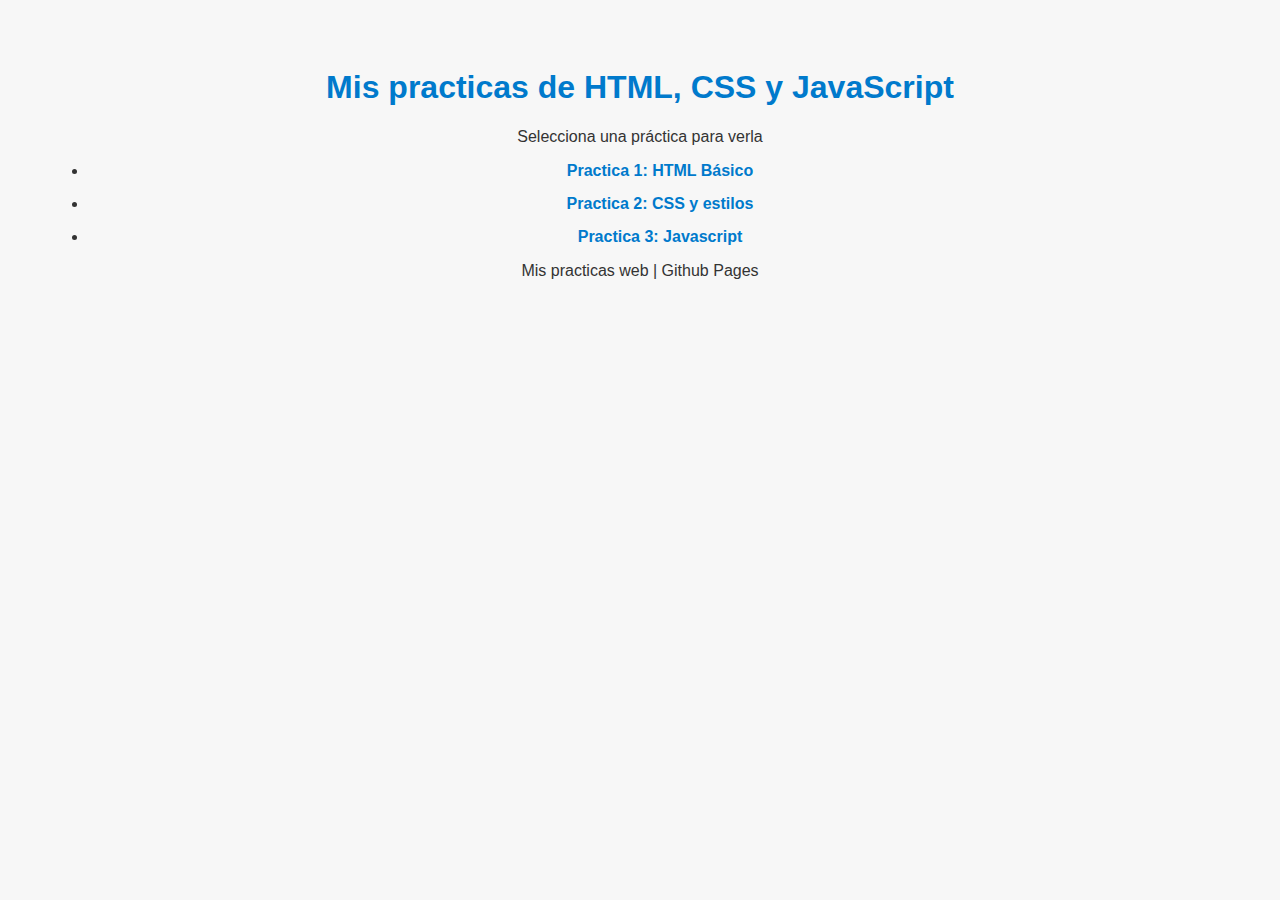
<file: index.html>
<!DOCTYPE html>
<html lang="es">
<head>
  <meta charset="UTF-8" />
  <meta name="viewport" content="width=device=width, initial-scale-1.0" />
  <title>Mis prácticas HTML, CSS y JavaScript</title>
  <style>
    body {
      font-family: Arial, sans-serif;
      background-color: #f7f7f7;
      color: #333;
      text-align: center;
      padding: 40px;
    }
    h1 {
      color: #007acc;
    }
    u1 {
      list-style: none;
      padding: 0;
    }
    li {
      margin: 15px 0;
    }
    a {
      text-decoration: none;
      color: #007acc;
      font-weight: bold;
    }
    a:hover{
      color: #005a8c;
    }
  </style>
</head>
<body>
  <h1>Mis practicas de HTML, CSS y JavaScript</h1>
  <p>Selecciona una práctica para verla</p>

  <ul>
    <li><a href="Practicas/aboutme/index.html">Practica 1: HTML Básico</a></li>
    <li><a href="practicas-html-css-js/practica-02.css/">Practica 2: CSS y estilos</a></li>
    <li><a href="practicas-html-css-js/practica-03.js/">Practica 3: Javascript</a></li>
  </ul>

  <footer>
    <p style=margin-top: 40px; font-size: 14px; color #777;>
      Mis practicas web | Github Pages
    </p>
  </footer>
</body>
</html>
</file>
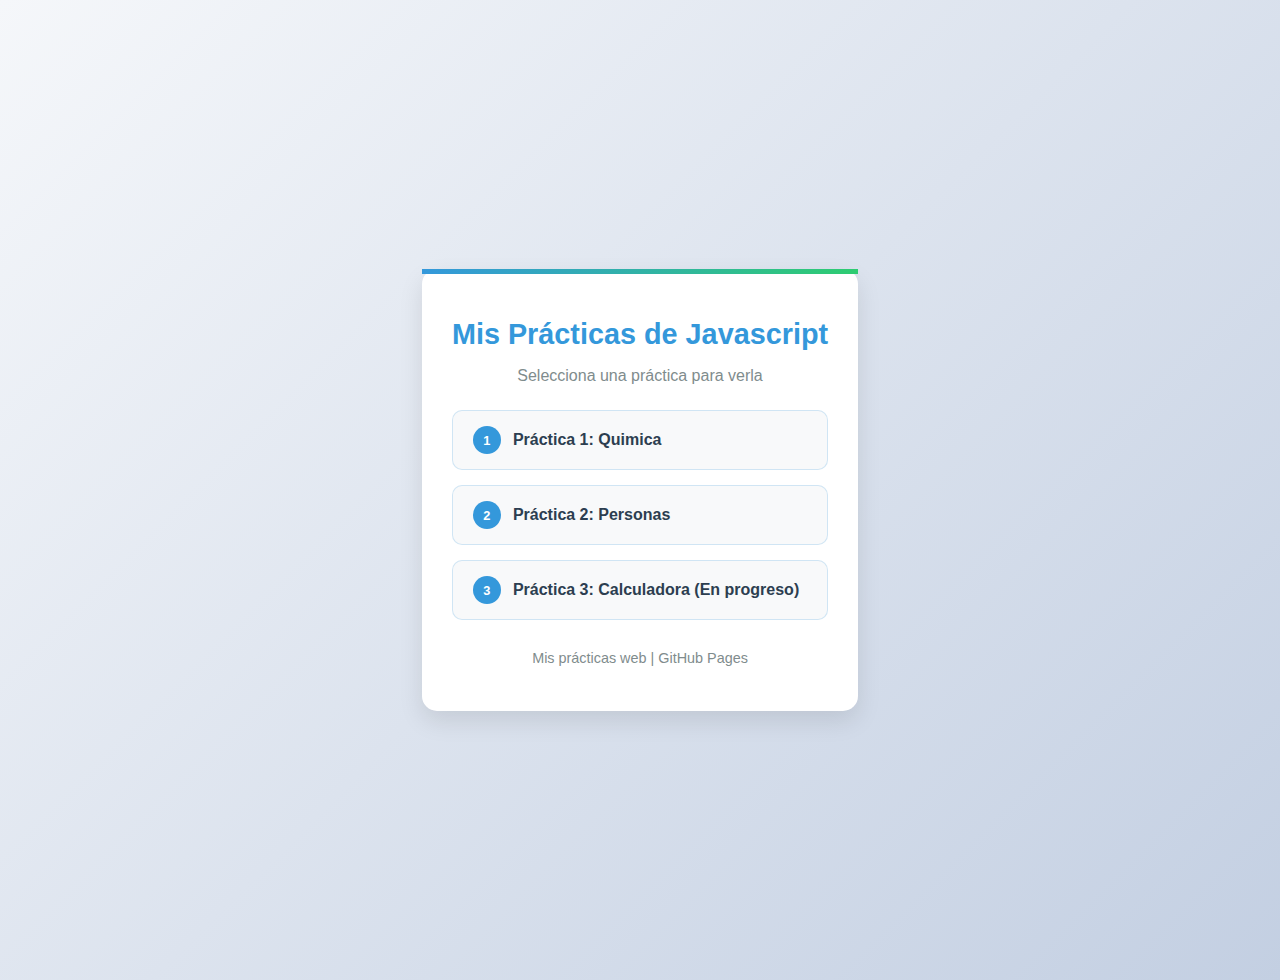
<file: Practicas/Javascript/index.html>
<!DOCTYPE html>
<html lang="es">
<head>
  <meta charset="UTF-8" />
  <meta name="viewport" content="width=device-width, initial-scale=1.0" />
  <title>Javascript</title>
  <style>
    body {
      font-family: 'Segoe UI', Tahoma, sans-serif;
      background: linear-gradient(135deg, #f5f7fa 0%, #c3cfe2 100%);
      color: #333;
      text-align: center;
      padding: 40px 20px;
      min-height: 100vh;
      margin: 0;
      display: flex;
      flex-direction: column;
      justify-content: center;
    }
    .container {
      max-width: 600px;
      margin: 0 auto;
      background: white;
      border-radius: 15px;
      padding: 30px;
      box-shadow: 0 10px 25px rgba(0,0,0,0.1);
      position: relative;
    }
    .container::before {
      content: '';
      position: absolute;
      top: 0;
      left: 0;
      width: 100%;
      height: 5px;
      background: linear-gradient(90deg, #3498db, #2ecc71);
    }
    h1 {
      color: #3498db;
      margin-bottom: 10px;
      font-size: 1.8rem;
    }
    .subtitle {
      color: #7f8c8d;
      margin-bottom: 25px;
    }
    ul {
      list-style: none;
      padding: 0;
      margin: 0;
    }
    li {
      margin: 15px 0;
    }
    a {
      display: flex;
      align-items: center;
      text-decoration: none;
      color: #2c3e50;
      font-weight: 600;
      padding: 15px 20px;
      border-radius: 10px;
      background: #f8f9fa;
      border: 1px solid rgba(52, 152, 219, 0.2);
      transition: all 0.3s ease;
    }
    a:hover {
      background: rgba(52, 152, 219, 0.1);
      transform: translateY(-2px);
      box-shadow: 0 5px 10px rgba(0,0,0,0.08);
    }
    .badge {
      width: 28px;
      height: 28px;
      background: #3498db;
      color: white;
      border-radius: 50%;
      display: flex;
      align-items: center;
      justify-content: center;
      font-size: 0.8rem;
      margin-right: 12px;
      flex-shrink: 0;
    }
    footer {
      margin-top: 30px;
      color: #7f8c8d;
      font-size: 0.9rem;
    }
    @media (max-width: 480px) {
      body { padding: 20px 10px; }
      .container { padding: 20px 15px; }
      h1 { font-size: 1.5rem; }
    }
  </style>
</head>
<body>
  <div class="container">
    <h1>Mis Prácticas de Javascript</h1>
    <p class="subtitle">Selecciona una práctica para verla</p>

    <ul>
      <li>
        <a href="personas.html">
          <span class="badge">1</span>
          Práctica 1: Quimica
        </a>
      </li>
      <li>
        <a href="tareatablas.html">
          <span class="badge">2</span>
          Práctica 2: Personas
        </a>
      </li>
      <li>
        <a href="calculadora.html">
          <span class="badge">3</span>
          Práctica 3: Calculadora (En progreso)
        </a>
      </li>
    </ul>

    <footer>
      <p>Mis prácticas web | GitHub Pages</p>
    </footer>
  </div>
</body>
</html>
</file>
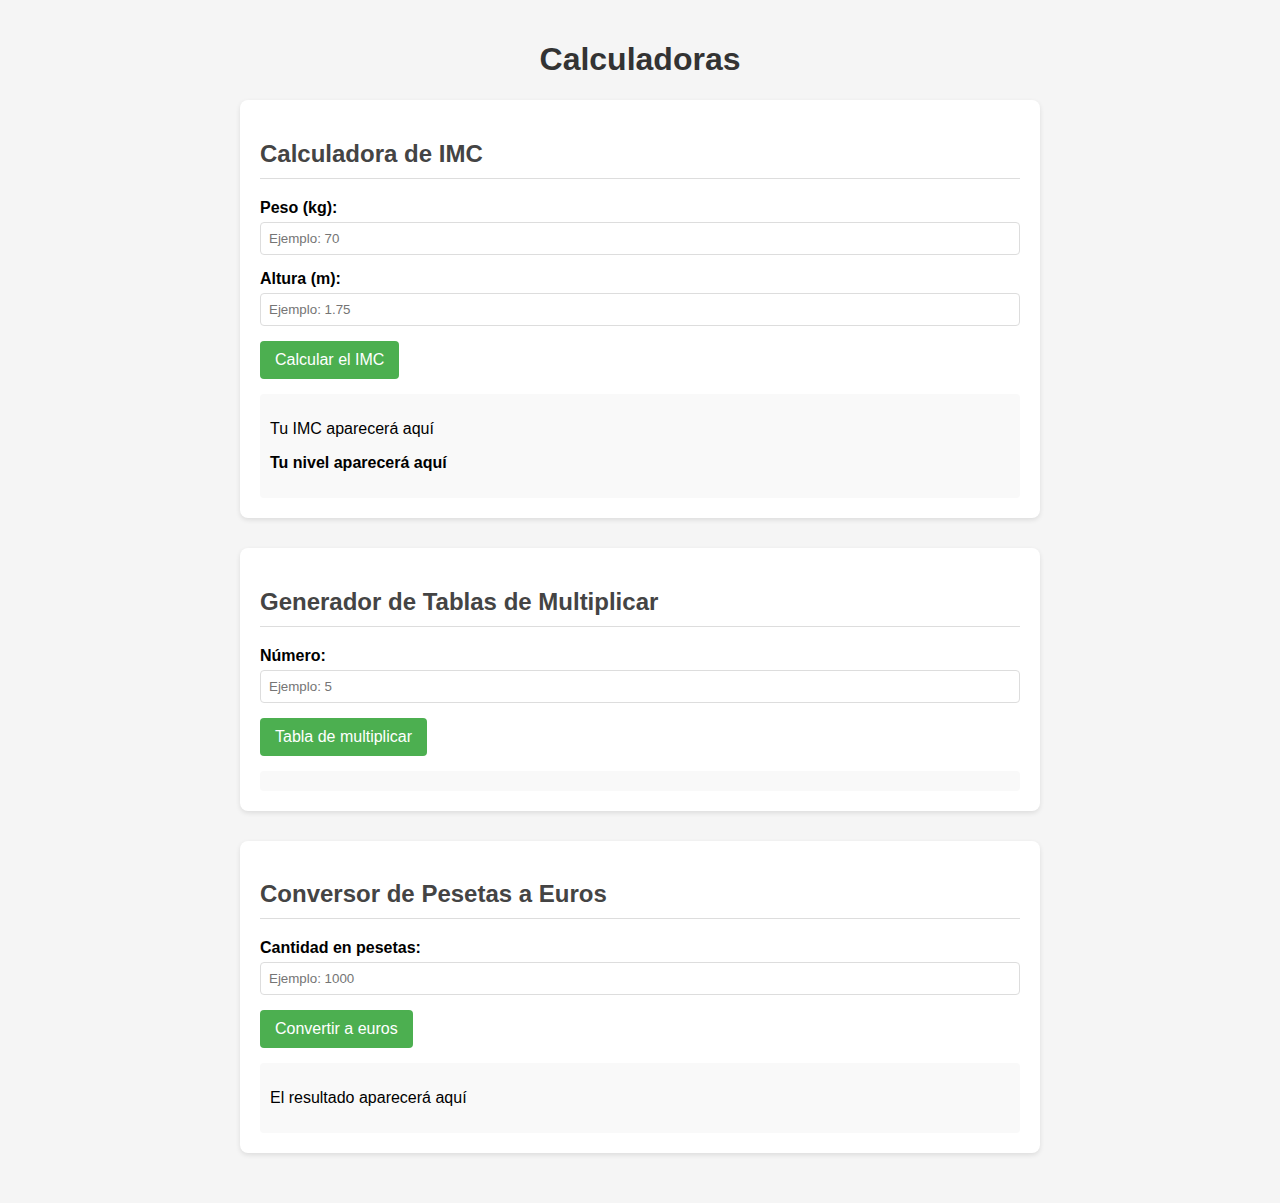
<file: Practicas/Javascript/calculadora.html>
<!DOCTYPE html>
<html lang="es">
<head>
    <meta charset="UTF-8">
    <meta name="viewport" content="width=device-width, initial-scale=1.0">
    <title>Calculadoras</title>
    <style>
        body {
            font-family: Arial, sans-serif;
            max-width: 800px;
            margin: 0 auto;
            padding: 20px;
            background-color: #f5f5f5;
        }
        
        .seccion {
            background-color: white;
            border-radius: 8px;
            padding: 20px;
            margin-bottom: 30px;
            box-shadow: 0 2px 5px rgba(0,0,0,0.1);
        }
        
        h1 {
            color: #333;
            text-align: center;
        }
        
        h2 {
            color: #444;
            border-bottom: 1px solid #ddd;
            padding-bottom: 10px;
        }
        
        label {
            display: block;
            margin-bottom: 5px;
            font-weight: bold;
        }
        
        input[type="text"] {
            width: 100%;
            padding: 8px;
            margin-bottom: 15px;
            border: 1px solid #ddd;
            border-radius: 4px;
            box-sizing: border-box;
        }
        
        button {
            background-color: #4CAF50;
            color: white;
            border: none;
            padding: 10px 15px;
            border-radius: 4px;
            cursor: pointer;
            font-size: 16px;
        }
        
        button:hover {
            background-color: #45a049;
        }
        
        .resultado {
            margin-top: 15px;
            padding: 10px;
            border-radius: 4px;
            background-color: #f9f9f9;
        }
        
        .nivel {
            font-weight: bold;
            margin-top: 10px;
        }
    </style>
</head>
<body>
    <h1>Calculadoras</h1>
    
    <div class="seccion">
        <h2>Calculadora de IMC</h2>
        <div>
            <label for="peso">Peso (kg):</label>
            <input type="text" id="peso" placeholder="Ejemplo: 70">
        </div>
        <div>
            <label for="altura">Altura (m):</label>
            <input type="text" id="altura" placeholder="Ejemplo: 1.75">
        </div>
        <button onclick="calcularIMC()">Calcular el IMC</button>
        <div class="resultado">
            <p id="resultadoIMC">Tu IMC aparecerá aquí</p>
            <p id="nivelIMC" class="nivel">Tu nivel aparecerá aquí</p>
        </div>
    </div>
    
    <div class="seccion">
        <h2>Generador de Tablas de Multiplicar</h2>
        <div>
            <label for="numeroTabla">Número:</label>
            <input type="text" id="numeroTabla" placeholder="Ejemplo: 5">
        </div>
        <button onclick="generarTabla()">Tabla de multiplicar</button>
        <div id="tablaResultado" class="resultado">
        </div>
    </div>
    
    <div class="seccion">
        <h2>Conversor de Pesetas a Euros</h2>
        <div>
            <label for="pesetas">Cantidad en pesetas:</label>
            <input type="text" id="pesetas" placeholder="Ejemplo: 1000">
        </div>
        <button onclick="convertirPesetas()">Convertir a euros</button>
        <div class="resultado">
            <p id="resultadoConversion">El resultado aparecerá aquí</p>
        </div>
    </div>

    <script>
        function calcularIMC() {
            let peso = document.getElementById("peso").value;
            let altura = document.getElementById("altura").value;
            
            if (peso === "" || altura === "") {
                alert("Por favor, introduce tanto el peso como la altura.");
                return;
            }
 
            peso = parseFloat(peso);
            altura = parseFloat(altura);
   
            if (isNaN(peso) || isNaN(altura) || peso <= 0 || altura <= 0) {
                alert("Por favor, introduce valores válidos para peso y altura.");
                return;
            }
            
            let imc = peso / (altura * altura);
            
            imc = Math.round(imc * 100) / 100;
            
            document.getElementById("resultadoIMC").innerHTML = "Tu IMC es: " + imc;
            
            let nivel = "";
            let color = "";
            
            if (imc < 18.5) {
                nivel = "Delgadez";
                color = "orange";
            } else if (imc >= 18.5 && imc < 25) {
                nivel = "Peso normal";
                color = "green";
            } else if (imc >= 25 && imc < 30) {
                nivel = "Sobrepeso";
                color = "yellow";
            } else {
                nivel = "Obesidad";
                color = "red";
            }

            document.getElementById("nivelIMC").innerHTML = nivel;
            document.getElementById("nivelIMC").style.color = color;
        }

        function generarTabla() {
            let numero = document.getElementById("numeroTabla").value;
            
            if (numero === "") {
                alert("Por favor, introduce un número.");
                return;
            }
            
            numero = parseInt(numero);
            
            if (isNaN(numero)) {
                alert("Por favor, introduce un número válido.");
                return;
            }
            
            let tablaHTML = "<p>Tabla de multiplicar del " + numero + ":</p>";
            
            for (let i = 0; i <= 9; i++) {
                let resultado = numero * i;
                tablaHTML += "<p>" + numero + " x " + i + " = " + resultado + "</p>";
            }
            
            document.getElementById("tablaResultado").innerHTML = tablaHTML;
        }

        function convertirPesetas() {
            let pesetas = document.getElementById("pesetas").value;
          
            if (pesetas === "") {
                alert("Introducir una cantidad en pesetas.");
                return;
            }
            
            pesetas = parseFloat(pesetas);
            
            if (isNaN(pesetas) || pesetas < 0) {
                alert("Introducir una cantidad válida en pesetas.");
                return;
            }
            
            let euros = pesetas / 166.386;
            
            euros = Math.round(euros * 100) / 100;
            
            document.getElementById("resultadoConversion").innerHTML = 
                pesetas + " pesetas son " + euros + " euros.";
        }
    </script>
</body>
</html>
</file>
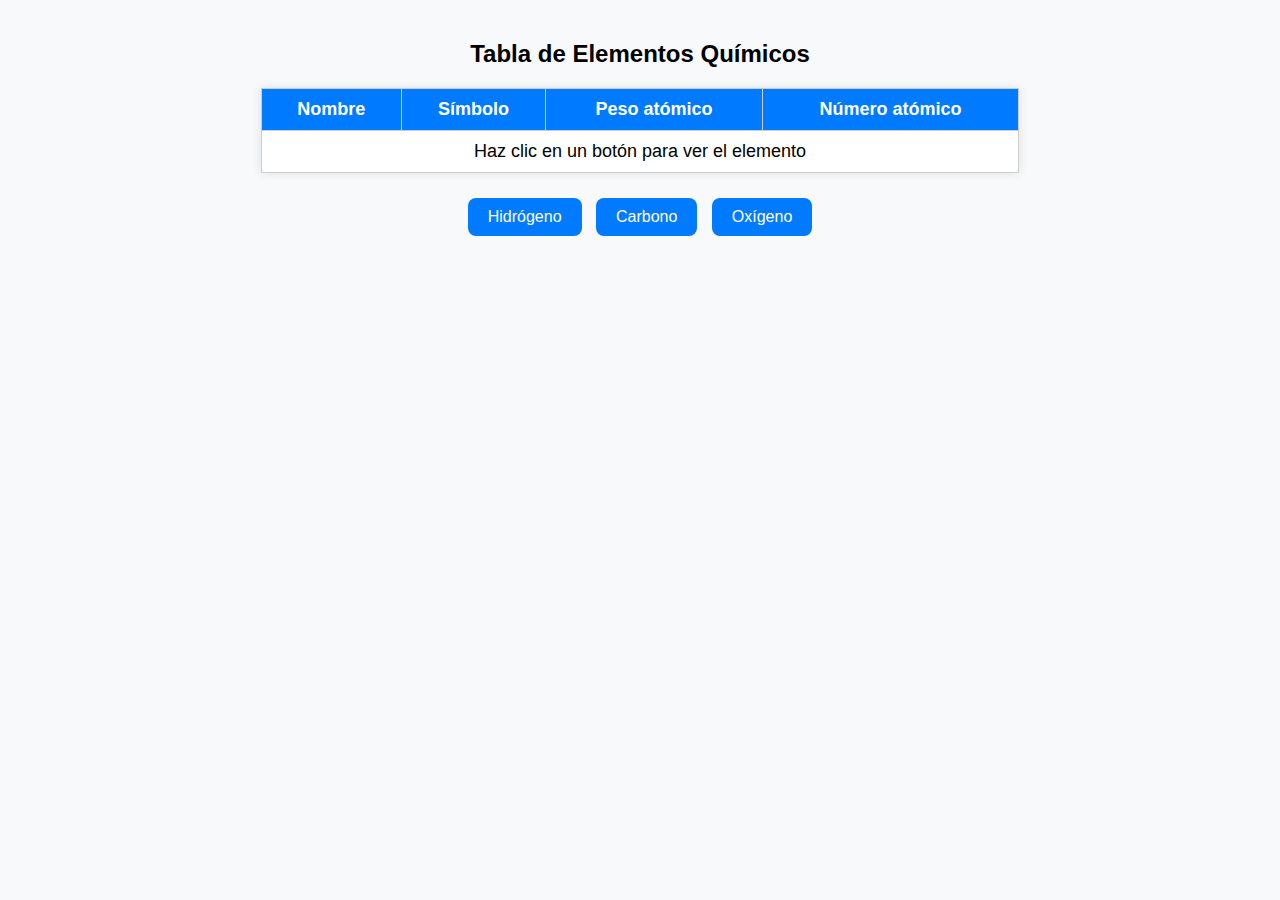
<file: Practicas/Javascript/tareatablas.html>
<!DOCTYPE html>
<html lang="es">
<head>
  <meta charset="UTF-8">
  <meta name="viewport" content="width=device-width, initial-scale=1.0">
  <title>Tabla de Elementos</title>
  <style>
    body {
      font-family: Arial, sans-serif;
      text-align: center;
      margin-top: 40px;
      background-color: #f8f9fa;
    }
    table {
      margin: 20px auto;
      border-collapse: collapse;
      width: 60%;
      background-color: #fff;
      box-shadow: 0 0 10px rgba(0,0,0,0.1);
    }
    th, td {
      border: 1px solid #ccc;
      padding: 10px;
      font-size: 18px;
    }
    th {
      background-color: #007BFF;
      color: white;
    }
    button {
      background-color: #007BFF;
      color: white;
      border: none;
      padding: 10px 20px;
      border-radius: 8px;
      cursor: pointer;
      font-size: 16px;
      margin: 5px;
      transition: 0.3s;
    }
    button:hover {
      background-color: #0056b3;
    }
  </style>
</head>
<body>

  <h2>Tabla de Elementos Químicos</h2>

  <table id="tabla-elemento">
    <thead>
      <tr>
        <th>Nombre</th>
        <th>Símbolo</th>
        <th>Peso atómico</th>
        <th>Número atómico</th>
      </tr>
    </thead>
    <tbody id="cuerpo-tabla">
      <tr>
        <td colspan="4">Haz clic en un botón para ver el elemento</td>
      </tr>
    </tbody>
  </table>

  <div>
    <button onclick="mostrarElemento('Hidrógeno')">Hidrógeno</button>
    <button onclick="mostrarElemento('Carbono')">Carbono</button>
    <button onclick="mostrarElemento('Oxígeno')">Oxígeno</button>
  </div>

  <script>
    const elementos = {
      "Hidrógeno": { simbolo: "H", peso: 1.008, numero: 1 },
      "Carbono": { simbolo: "C", peso: 12.011, numero: 6 },
      "Oxígeno": { simbolo: "O", peso: 15.999, numero: 8 }
    };

    function mostrarElemento(nombre) {
      const elemento = elementos[nombre];
      const cuerpo = document.getElementById("cuerpo-tabla");
      cuerpo.innerHTML = `
        <tr>
          <td>${nombre}</td>
          <td>${elemento.simbolo}</td>
          <td>${elemento.peso}</td>
          <td>${elemento.numero}</td>
        </tr>
      `;
    }
  </script>

</body>
</html>
</file>
